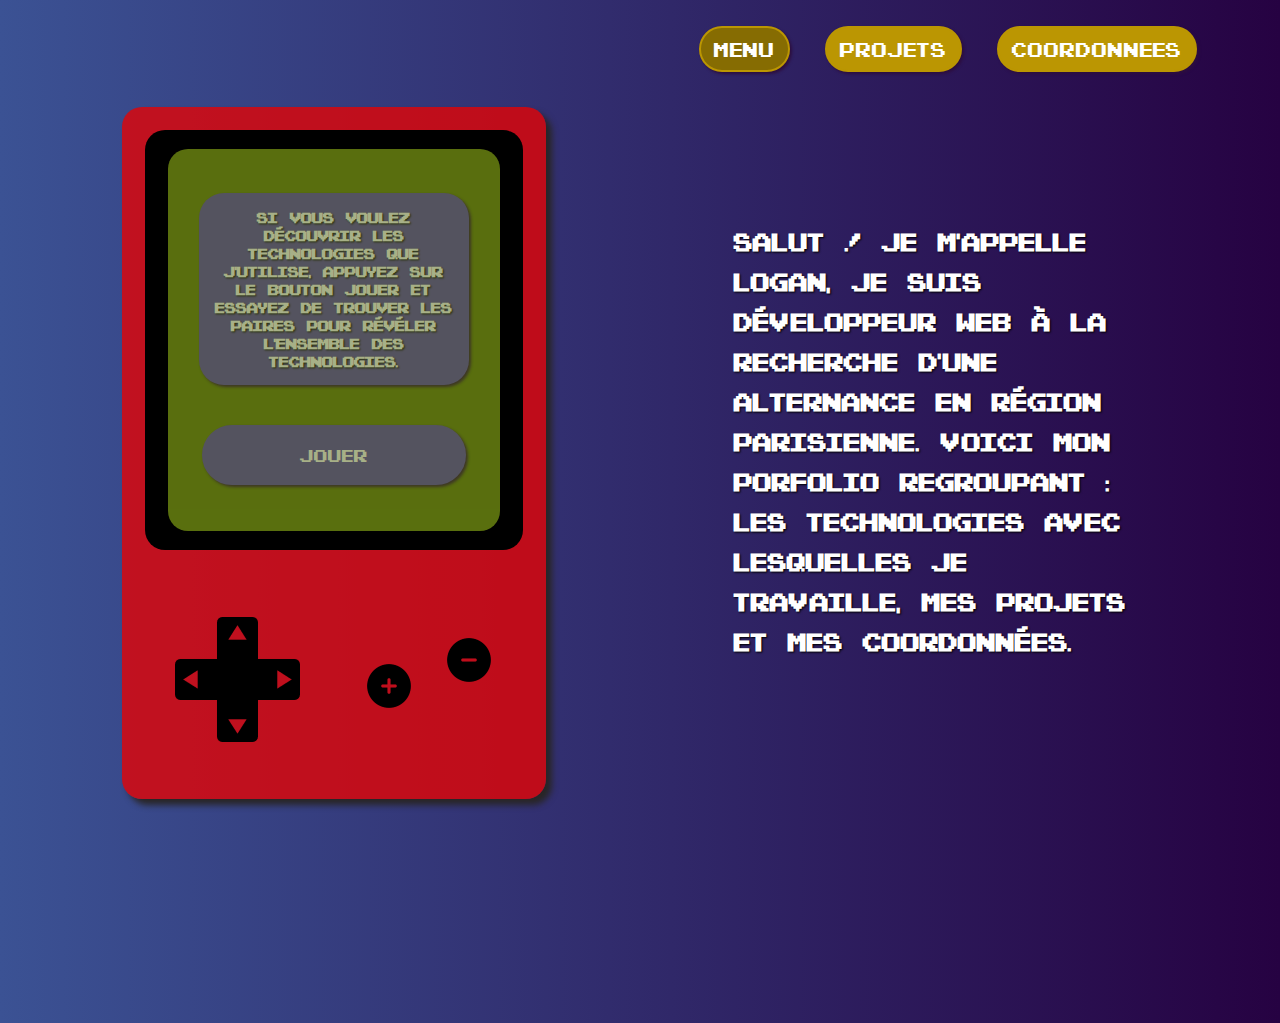
<file: index.html>
<!DOCTYPE html>
<html lang="fr">
<head>
    <meta charset="UTF-8">
    <meta name="viewport" content="width=device-width, initial-scale=1.0">
    <meta name="auteur" content="Logan Pannetier">
    <title>Logan Pannetier - Portfolio</title>
    <link rel="stylesheet" href="css/style.css">
    <script type="module" src="js/jeuDePaire.js"></script>

</head>
<body>

    <header>

        <nav>
        
            <ul>
                <li>
                    <a href="index.html" class="active">MENU</a>
                </li>
                <li>
                    <a href="links/Projets.html">Projets</a>
                </li>
                <li>
                    <a href="links/coordonnees.html">coordonnees</a>
                </li>
            </ul>
        </nav>

    </header>


    <main>

        <div id="conteneur">
        
        <section id="section1">
            <div id="gameboy">
                <div id="gameboyform">
                    <div id="blackpart">
                        <div id="greenpart">
                            <div id="jeuDePaire">
                                <div id="decouvrir">
                                    <h2>Si vous voulez découvrir les technologies que j'utilise, appuyez sur le bouton jouer et essayez de trouver les paires pour révéler l'ensemble des technologies.</h2>
                                    <button type="button" id="startGame">Jouer</button>
                                </div>
                            </div>
                        </div>
                    </div>
                    <div class="gamepads">
                        <img src="../images/html/croix.png" alt="croix" id="croix">
                        <div id="buttons">
                            <div id="plus">
                                <img src="../images/html/plus.png" alt="+">
                            </div>
                            <div id="moins">
                                <img src="../images/html/moins.png" alt="-">
                            </div>
                        </div>
                    </div>
                </div>
            </div>
        </section>
        
        <section id="section2">
                    <h1>Salut ! Je m'appelle Logan, je suis développeur web à la recherche d'une alternance en région parisienne. Voici mon porfolio regroupant : les technologies avec lesquelles je travaille, mes projets et mes coordonnées.</h1>
                    <div></div>
        </section>
        </div>

    </main>
    
</body>
</html>
</file>
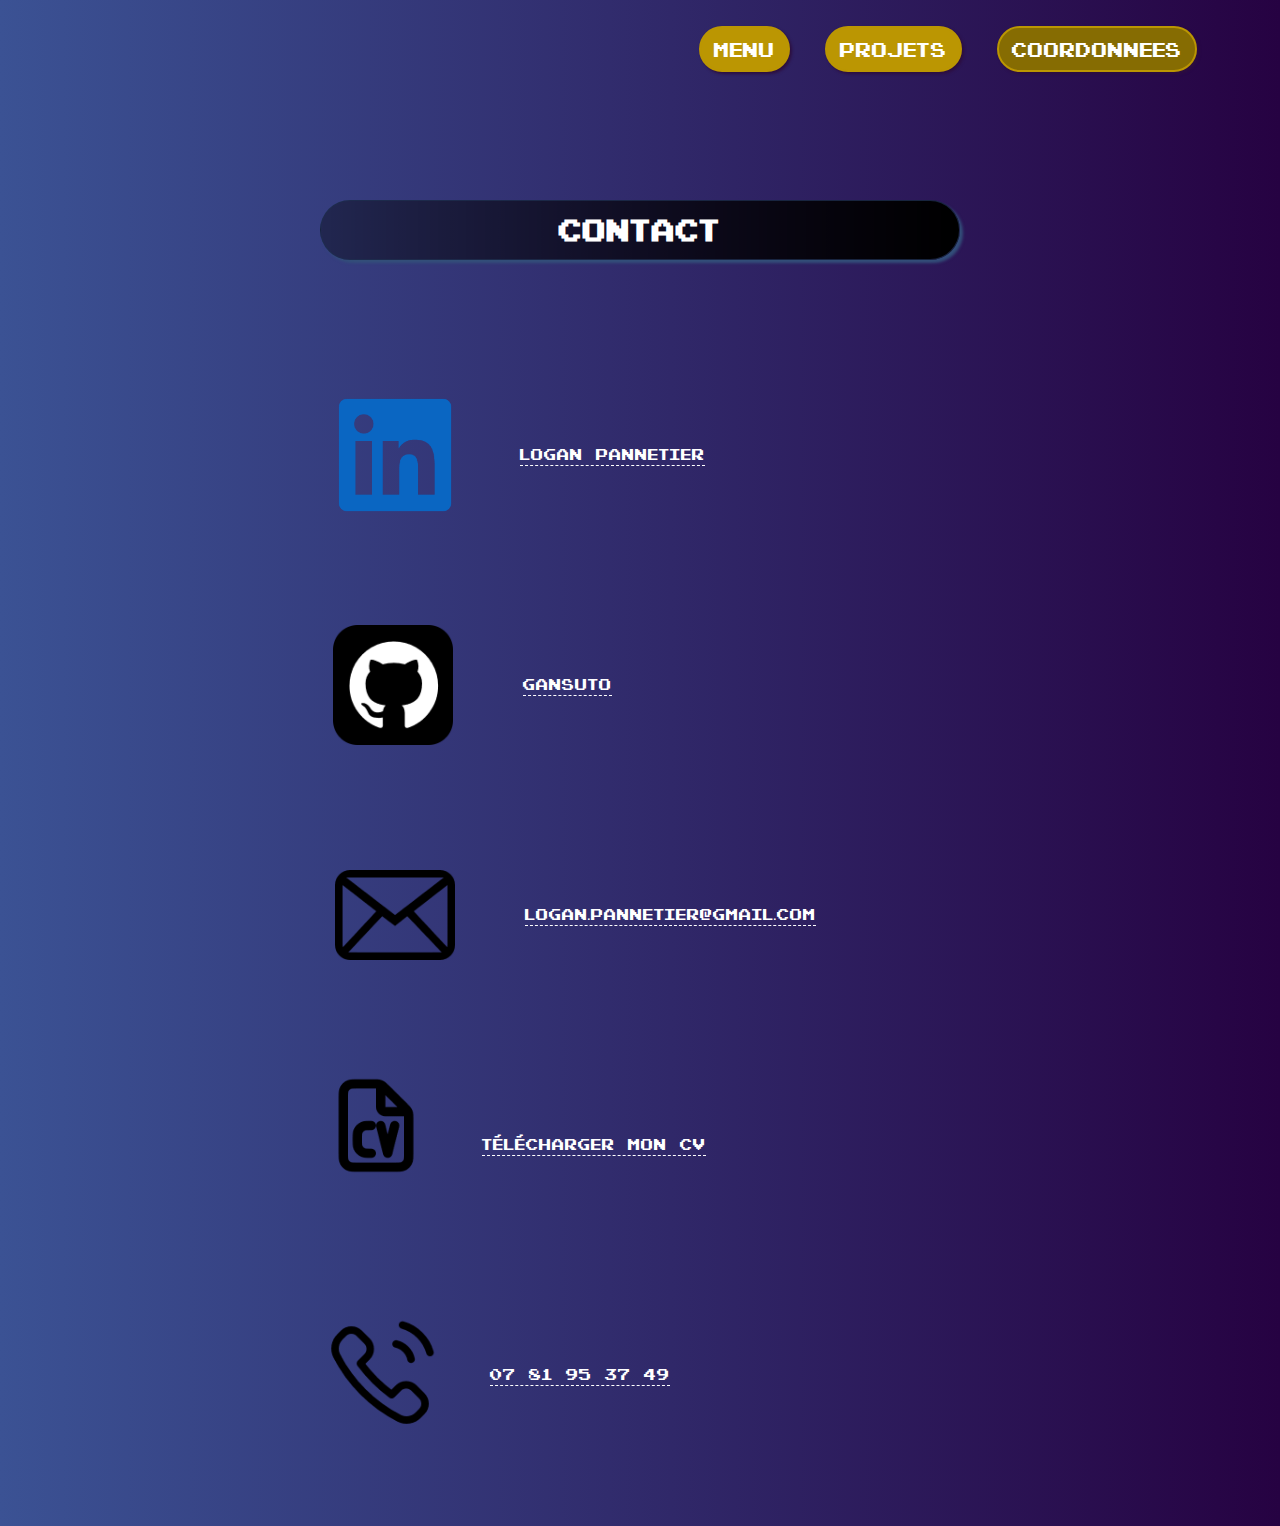
<file: links/Coordonnees.html>
<!DOCTYPE html>
<html lang="fr">
<head>
    <meta charset="UTF-8">
    <meta name="viewport" content="width=device-width, initial-scale=1.0">
    <meta name="auteur" content="Logan Pannetier">
    <title>Portfolio</title>
    <link rel="stylesheet" href="Coordonnes.css">
</head>
<body>

    <header>

        <nav>
        
            <ul>
                <li>
                    <a href="../index.html">MENU</a>
                </li>
                <li>
                    <a href="../links/Projets.html">Projets</a>
                </li>
                <li>
                    <a href="../links/coordonnees.html" class="active">coordonnees</a>
                </li>
            </ul>
        </nav>

    </header>


    <main>
        <div id="conteneur">
            <h1> CONTACT </h1>
            <ul id="contact">
                <li>
                    <div class="inline">
                        <img class="linkedin" src="../images/html/linkedin.png" alt="Profil linkedin">
                    
                        <a href="https://www.linkedin.com/in/logan-pannetier/">Logan Pannetier</a>
                    </div>
                </li>
                <li>
                    <div class="inline">
                        <img class="github" src="../images/html/github.png" alt="Profil github">
                        <a href="https://github.com/Gansuto">Gansuto</a>
                    </div>
                </li>
                <li>
                    <div class="inline">
                        <img class="mail" src="../images/html/mail.png" alt="Adresse mail">
                        <a href="mailto:logan.pannetier@gmail.com" >logan.pannetier@gmail.com</a>
                    </div>
                </li>
                <li>
                    <div class="inline">
                        <img class="cv" src="../images/html/cv.png" alt="Cv">
                        <a href="../images/html/CV Logan PANNETIER.pdf" download>Télécharger mon CV</a>
                    </div>
                </li>
                <li>
                    <div class="inline">
                        <img class="telephone" src="../images/html/telephone.png" alt="numéro">
                        <a href="tel:" >07 81 95 37 49</a>
                    </div>
                </li>
            </ul>
        </div>
    </main>
    
</body>
</file>
<file: css/style.css>
@import url('https://fonts.googleapis.com/css2?family=Raleway&display=swap');

@font-face {
    font-family: "PixelEmulator";
    src:
    url("../css/fonts/PixelEmulator.ttf") format("TrueType");
}
@font-face {
    font-family: "Bubbleboddy";
    src: url("../css/fonts/bubbleboddy.ttf") format("TrueType");
}
* {
    box-sizing: border-box;
    font-size: 16px;
    margin: 0;
    padding: 0;
}
body {
    /*background: linear-gradient(to top, #4c4d52, #252627);*/
    background: linear-gradient(to right, #3b5294, #260242);
    background-repeat: no-repeat;
    font-family: "Bubbleboddy", "Raleway", sans-serif;
    width: auto;
    height: auto;
    box-sizing: border-box;
    display: flex;
    flex-direction: column;
    justify-content: space-between;
    padding-bottom: 0.9%;
    overflow: hidden;
}
header {
    display: flex;
    justify-content: flex-end;
    width: 100%;
}
nav {
    display: flex;
    justify-content: end;
    width: 65%;
    max-width: 1140px;
    padding-top: 2%;
}
nav>ul {
    display: flex;
    justify-content: space-between;
    list-style-type: none;
    align-items: center;
    padding-right: 10%;
    padding-left: 15%;
    gap: 35px;
}
a {
    text-decoration: none;
    
}
nav>ul>li>a {
    font-size: 20px;
    width: 100%;
    color: white;
    font-family: "PixelEmulator";
    box-shadow: 2px 2px 3px #2d0e3e;
    padding-bottom: 3px;
    border: 2px solid #BB9602;
    background-color: #BB9602;
    padding: 9px;
    padding-left: 13px;
    padding-right: 13px;
    border-radius: 30px;
    display: flex;
    justify-content: center;
}
nav>ul>li>a.active {
    border: 2px solid #BB9602;
    background-color: #866c02;
    box-shadow: 2px 2px 3px #2d0e3e;
}

a:hover, a:focus, a:active, a:visited {
    color: none;
    text-decoration: none;
}

main {
    height: auto;
    width: auto;
    margin-left: 50px;
    margin-right: 50px;
}
section {
    width: 45%;
    padding: 3%;
}

#conteneur {
    display: flex;
    justify-content: space-between;
    padding-bottom: 15%;
}

#gameboy {
    padding: 5%;
    background-color: rgba(230, 3, 3, 0.788);
    border-radius: 20px;
    padding-bottom: 10%;
    padding-top: 5%;
    margin-left: 8%;
    box-shadow:  6px 6px 6px rgb(41, 38, 38) ;
    margin-bottom: 0.%;
}
#gameboyform {
    display: flex;
    flex-direction: column;
}

#blackpart {
    background-color: black;
    padding-top: 5%;
    padding-bottom: 5%;
    border-radius: 20px;
    align-content: center;
}
#greenpart {
    background-color: #637b10;;
    padding-top: 5%;
    padding-bottom: 5%;
    border-radius: 20px;
    width: 88%;
    margin-left: 6%;
    opacity: 0.9;
}

#decouvrir {
    display: flex;
    box-sizing: border-box;
    flex-direction: column;
    justify-content: space-between;
    height: 100%;
    width: 100%;
    gap: 20px;
    padding: 5%;
    opacity: 0.8;
    margin-right: 2%;
    
}
h2 {
    color: white;
    text-shadow: 1px 1px 2px black;
    font-family: "PixelEmulator";
    font-size: 15px;
    flex-wrap: wrap;
    background-color: #5C46B1;
    margin: 3%;
    padding: 15px;
    border-radius: 25px;
    text-align: center; 
    box-shadow: 2px 2px 3px #2d0e3e;
}
#jeuDePaire>#decouvrir>button {
    font-size: 18px;
    color: white;
    font-family: "PixelEmulator";
    border: 2px solid #5C46B1;
    background-color: #5C46B1;
    box-shadow: 2px 2px 3px #2d0e3e;
    padding: 9px;
    border-radius: 30px;
    height: 60px;
    margin: 4%;
}

#jeuDePaire {
    display: flex;
    flex-wrap: wrap;
    padding-left: 2%;
    width: 100%;
    height: 100%;
    border-radius: 20%;
    opacity: 0.7;
    justify-content: center;
}

.card {
    height: 85px;
    width: 85px;
    margin: 10px;
    padding: 10px;
    background: no-repeat;
}

.gamepads {
    display: flex;
    justify-content: space-between;
    padding-top: 15%;
    padding-left: 5%;
}
#buttons {
    display: flex;
    gap: 30px;
    padding: 8%;
}
#croix {
    padding: 3%;
}
#plus {
    padding-top: 20%;
    align-content: end;
    height: 70px;
}
#moins {
    align-content: start;
    padding-bottom: 10%;
}
section>h1 {
    color: white;
    font-family: "PixelEmulator";
    text-shadow: 1px 1px 2px black;
    font-size: 25px;
    flex-wrap: wrap;
    padding-top: 25%;
    margin-right: 10%;
    line-height: 40px;
}
@media screen and (max-width: 768px) {

    * {
        font-size: 13px;
        overflow: scroll;
        margin: 0;
        padding: 0;
    }
    main {
        margin: 0;
        padding: 0;
    }
    nav {
        width: 100%;
        display: flex;
        padding-bottom: 10%;
    }
    nav>ul {
        width: 100%;
        display: flex;
        padding: 0;
        list-style: none;
        gap: 0%;

    }
    nav>ul>li {
        width: 50%;
        text-align: center;
    }

    nav>ul>li>a {
        font-size: 20px;
        width: 100%;
        text-align: center;
        padding: 10px;
        background-color: transparent;
        border: 0px;
        box-shadow: none;
    }
    
    nav>ul>li>a.active {
        border: none;
        border-radius: 0%;
        border-bottom: 2px solid white;
        background-color: transparent;
        box-shadow: none;
    }

    #conteneur {
        flex-direction: column-reverse;
        width: 100%
        
    }
    #section2 {
        width: 100%;
        overflow: hidden;
    }
    section>h1 {
        font-size: 27px;
        padding: 0;
        padding-left: 6%;
        line-height: 40px;
        margin-top: 5%;
        margin-bottom: 15%;
        width: 95%;
        overflow: hidden;
    }
    #section1 {
        width: 100%;
        height: 100%;
        
    }
    #gameboy {
        box-sizing: border-box;
        margin: 0;
        padding: 0;
        height: 700px;
        width: 95%;
        margin-left: 2%;
    }
    #gameboyform {
        width: 85%;
        margin-left: 6%;
        margin-top: 5%;
    }
    #blackpart {
        margin: 0;
        padding: 0;
        padding-top: 4%;
        padding-bottom: 4%;
    }
    #greenpart {
        width: 90%;
        margin: 0;
        padding: 0;

        margin-left: 5%;
    }
    #jeuDePaire {
        box-sizing: border-box;
        margin: 0;
        padding: 3%;
        justify-content: space-between;
    }

    .gamepads {
        margin: 0;
        padding: 0;
        padding-top: 10%;
        padding-left: 5%;
    }

    #buttons {
        padding: 0;
        margin: 0;
        margin-top: 7%;
    }
    #plus {
        padding: 0;
        margin: 0;
        padding-top: 25%;
        overflow: hidden;
        height: auto;
    }
    #moins {
        padding: 0;
        margin: 0;
        padding-bottom: 15%;
    }

}

@media screen and (max-width: 992px) and (min-width: 769px) {
    * {
        font-size: 13px;
        overflow: scroll;
        margin: 0;
        padding: 0;
    }
    main {
        margin: 0;
        padding: 0;
    }
    nav {
        width: 100%;
        display: flex;
        padding-bottom: 10%;
    }
    nav>ul {
        width: 100%;
        display: flex;
        padding: 0;
        list-style: none;
        gap: 0%;

    }
    nav>ul>li {
        width: 50%;
        text-align: center;
    }

    nav>ul>li>a {
        font-size: 20px;
        width: 100%;
        text-align: center;
        padding: 10px;
        background-color: transparent;
        border: 0px;
        box-shadow: none;
    }
    
    nav>ul>li>a.active {
        border: none;
        border-radius: 0%;
        border-bottom: 2px solid white;
        background-color: transparent;
        box-shadow: none;
    }

    #conteneur {
        flex-direction: column-reverse;
        width: 100%
        
    }
    #section2 {
        width: 100%;
        overflow: hidden;
    }
    section>h1 {
        font-size: 27px;
        padding: 0;
        padding-left: 6%;
        line-height: 40px;
        margin-top: 5%;
        margin-bottom: 15%;
        width: 95%;
        overflow: hidden;
    }
    #section1 {
        width: 100%;
        height: 100%;
        
    }
    #gameboy {
        box-sizing: border-box;
        margin: 0;
        padding: 0;
        height: 700px;
        width: 95%;
        margin-left: 2%;
    }
    #gameboyform {
        width: 85%;
        margin-left: 6%;
        margin-top: 5%;
    }
    #blackpart {
        margin: 0;
        padding: 0;
        padding-top: 4%;
        padding-bottom: 4%;
    }
    #greenpart {
        width: 90%;
        margin: 0;
        padding: 0;

        margin-left: 5%;
    }
    #jeuDePaire {
        box-sizing: border-box;
        margin: 0;
        padding: 3%;
        justify-content: space-between;
    }

    .gamepads {
        margin: 0;
        padding: 0;
        padding-top: 10%;
        padding-left: 5%;
    }

    #buttons {
        padding: 0;
        margin: 0;
        margin-top: 7%;
    }
    #plus {
        padding: 0;
        margin: 0;
        padding-top: 25%;
        overflow: hidden;
        height: auto;
    }
    #moins {
        padding: 0;
        margin: 0;
        padding-bottom: 15%;
    }
}
</file>
<file: links/Coordonnes.css>
@import url('https://fonts.googleapis.com/css2?family=Raleway&display=swap');

@font-face {
    font-family: "PixelEmulator";
    src:
    url("../css/fonts/PixelEmulator.ttf") format("TrueType");
}
@font-face {
    font-family: "Bubbleboddy";
    src: url("../css/fonts/bubbleboddy.ttf") format("TrueType");
}
* {
    box-sizing: border-box;
    font-size: 16px;
    margin: 0;
    padding: 0;
}
body {
    /*background: linear-gradient(to top, #4c4d52, #252627);*/
    background: linear-gradient(to right, #3b5294, #260242);
    background-repeat: no-repeat;
    font-family: "Bubbleboddy", "Raleway", sans-serif;
    width: auto;
    height: auto;
    box-sizing: border-box;
    display: flex;
    flex-direction: column;
    justify-content: space-between;
    padding-bottom: 0.95%;
    overflow: hidden;
}
header {
    display: flex;
    justify-content: flex-end;
    width: 100%;
}
nav {
    display: flex;
    justify-content: end;
    width: 65%;
    max-width: 1140px;
    padding-top: 2%;
}

nav>ul {
    display: flex;
    justify-content: space-between;
    list-style-type: none;
    align-items: center;
    padding-right: 10%;
    padding-left: 15%;
    gap: 35px;
}
a {
    text-decoration: none;
    
}
nav>ul>li>a {
    font-size: 20px;
    width: 100%;
    color: white;
    font-family: "PixelEmulator";
    box-shadow: 2px 2px 3px #2d0e3e;
    padding-bottom: 3px;
    border: 2px solid #BB9602;
    background-color: #BB9602;
    padding: 9px;
    padding-left: 13px;
    padding-right: 13px;
    border-radius: 30px;
    display: flex;
    justify-content: center;
}

a:hover, a:focus, a:active, a:visited {
    color: none;
    text-decoration: none;
}
nav>ul>li>a.active {
    border: 2px solid #BB9602;
    background-color: #866c02;
    box-shadow: 2px 2px 3px #2d0e3e;

}


#conteneur {
    height: 785px;
    width: 1300px;
    margin-left: 15%;
    margin-right: 30%;
    margin-top: 5%;
    display: flex;
    flex-direction: column;
    gap: 50px;
}
h1 {
    box-sizing: border-box;
    width: 50%;
    font-family: "PixelEmulator";
    margin-right: 20px;
    border: 1px solid #1d2e4ec9;
    font-size: 30px;
    color: white;
    background: linear-gradient(to right, #0000005e, #000000);
    border-radius: 30px;
    text-align: center;
    height: 60px;
    display: flex;
    flex-direction: column;
    box-shadow: 3px 3px 3px #334f7a;
    justify-content: center;
    margin-left: 25%;
}

.inline {
    display: flex;
    flex-direction: row;
    align-items: center;
    gap: 50px;
    width: 100%;

}
#contact {
    list-style-type: none;
    width: 100%;
    height: 70%;
    display: flex;
    flex-direction: column;
    justify-content: space-around;
    gap: 54px;
    padding-left: 10%;
    flex-wrap: wrap;
}
#contact>li {
    width: 40%;
}
#contact>li>div>img {
    width: auto;
    align-items: end;
}
ul>li>div>.linkedin {
    height: 150px;
    width: 150px;
}
ul>li>div>.github {
    height: 120px;
    width: 120px;
    padding-left: 13px;
    margin-right: 20px;
}
ul>li>div>.mail {
    height: 120px;
    width: 120px;
    padding-left: 15px;
    margin-right: 20px;
}
ul>li>div>.cv {
    height: 150px;
    width: 150px;
    padding-left: 5%;
    margin-top: 5%;
}
ul>li>div>.telephone {
    height: 120px;
    width: 120px;
    padding-left: 8%;
    margin-right: 4%;
    margin-bottom: 5%;
}
ul>li>div>a {
    color: white;
    font-family: "PixelEmulator";
    text-align: center;
    border-bottom: 1px dashed white;
    padding-bottom: 2px;
    
}

@media screen and (max-width: 768px) {

    * {
        font-size: 13px;
        overflow: scroll;
        margin: 0;
        padding: 0;
    }
    main {
        margin: 0;
        padding: 0;
    }
    nav {
        width: 100%;
        display: flex;
        padding-bottom: 10%;
    }
    nav>ul {
        width: 100%;
        display: flex;
        padding: 0;
        list-style: none;
        gap: 0%;

    }
    nav>ul>li {
        width: 50%;
        text-align: center;
    }

    nav>ul>li>a {
        font-size: 20px;
        width: 100%;
        text-align: center;
        padding: 10px;
        background-color: transparent;
        border: 0px;
        box-shadow: none;
    }
    
    nav>ul>li>a.active {
        border: none;
        border-radius: 0%;
        border-bottom: 2px solid white;
        background-color: transparent;
        box-shadow: none;
    }

    #conteneur {
        flex-direction: column;
        width: auto;
        padding: 0;
        margin: 0;
        height: 1200px;
        gap: 100px;
        margin-top: 5%;

    }
    #contact {
        padding: 0;
        margin: 0;
        width: auto;
        flex-wrap: nowrap;
        flex-direction: column;
        justify-content: space-between;
        gap: 80px;
        height: max-content;
    }
    #contact>li {
        padding: 0;
        margin: 0;
        width: 100%;
        height: 150px;
        overflow: hidden;
    }
    .inline {
        padding: 0;
        margin: 0;
        margin-left: 20%;
    }

    ul>li>div>.cv {
        padding: 0;
        margin: 0;
        padding-bottom: 3%;
    }

    ul>li>div>.telephone {
        padding: 0;
        margin: 0;
    }


}

@media screen and (max-width: 992px) and (min-width: 769px) {

    * {
        font-size: 13px;
        overflow: scroll;
        margin: 0;
        padding: 0;
    }
    main {
        margin: 0;
        padding: 0;
    }
    nav {
        width: 100%;
        display: flex;
        padding-bottom: 10%;
    }
    nav>ul {
        width: 100%;
        display: flex;
        padding: 0;
        list-style: none;
        gap: 0%;

    }
    nav>ul>li {
        width: 50%;
        text-align: center;
    }

    nav>ul>li>a {
        font-size: 20px;
        width: 100%;
        text-align: center;
        padding: 10px;
        background-color: transparent;
        border: 0px;
        box-shadow: none;
    }
    
    nav>ul>li>a.active {
        border: none;
        border-radius: 0%;
        border-bottom: 2px solid white;
        background-color: transparent;
        box-shadow: none;
    }

    #conteneur {
        flex-direction: column;
        width: auto;
        padding: 0;
        margin: 0;
        height: 1200px;
        gap: 100px;
        margin-top: 5%;
        align-content: center;
    }
    #contact {
        padding: 0;
        margin: 0;
        width: auto;
        flex-wrap: nowrap;
        flex-direction: column;
        justify-content: space-between;
        gap: 80px;
        height: max-content;
        align-content: center;
    }
    #contact>li {
        padding: 0;
        margin: 0;
        width: 100%;
        height: 150px;
        overflow: hidden;
        align-content: center;
    }
    .inline {
        padding: 0;
        margin: 0;
        align-content: center;
        margin-left: 25%;
    }

    ul>li>div>.cv {
        padding: 0;
        margin: 0;
        padding-bottom: 3%;
    }

    ul>li>div>.telephone {
        padding: 0;
        margin: 0;
    }
}

@media screen and (max-width: 1312px) and (min-width: 992px) {

    * {
        box-sizing: border-box;
        font-size: 16px;
        margin: 0;
        padding: 0;
    }
    body {
        /*background: linear-gradient(to top, #4c4d52, #252627);*/
        background: linear-gradient(to right, #3b5294, #260242);
        background-repeat: no-repeat;
        font-family: "Bubbleboddy", "Raleway", sans-serif;
        width: auto;
        height: auto;
        box-sizing: border-box;
        display: flex;
        flex-direction: column;
        justify-content: space-between;
        padding-bottom: 6%;
        overflow: scroll;
        
    }
    header {
        display: flex;
        justify-content: flex-end;
        width: 100%;
    }
    nav {
        display: flex;
        justify-content: end;
        width: 65%;
        max-width: 1140px;
        padding-top: 2%;
    }
    nav>ul {
        display: flex;
        justify-content: space-between;
        list-style-type: none;
        align-items: center;
        padding-right: 10%;
        padding-left: 15%;
        gap: 35px;
    }
    a {
        text-decoration: none;
        
    }
    nav>ul>li>a {
        font-size: 20px;
        width: 100%;
        color: white;
        font-family: "PixelEmulator";
        box-shadow: 2px 2px 3px #2d0e3e;
        padding-bottom: 3px;
        border: 2px solid #BB9602;
        background-color: #BB9602;
        padding: 9px;
        padding-left: 13px;
        padding-right: 13px;
        border-radius: 30px;
        display: flex;
        justify-content: center;
    }
    
    
    a:hover, a:focus, a:active, a:visited {
        color: none;
        text-decoration: none;
    }
    
    nav>ul>li>a.active {
        border: 2px solid #BB9602;
        background-color: #866c02;
        box-shadow: 2px 2px 3px #2d0e3e;
    }
    
    main {
        height: auto;
        width: auto;
        padding: 0;
        margin: 0;
    }
    #conteneur {
        padding: 0;
        margin: 0;
        width: auto;
        height: auto;
        margin-top: 10%;
        gap: 120px;
        
    }
    #contact {
        padding: 0;
        margin: 0;
        width: auto;
        flex-wrap: nowrap;
        flex-direction: column;
        justify-content: space-between;
        gap: 80px;
        height: max-content;
        align-content: center;
    }
    #contact>li {
        padding: 0;
        margin: 0;
        width: 100%;
        height: 150px;
        overflow: hidden;
        align-content: center;
    }
    .inline {
        padding: 0;
        margin: 0;
        align-content: center;
        margin-left: 25%;
    }

    ul>li>div>.cv {
        padding: 0;
        margin: 0;
        padding-bottom: 3%;
    }

    ul>li>div>.telephone {
        padding: 0;
        margin: 0;
    }
}
</file>
